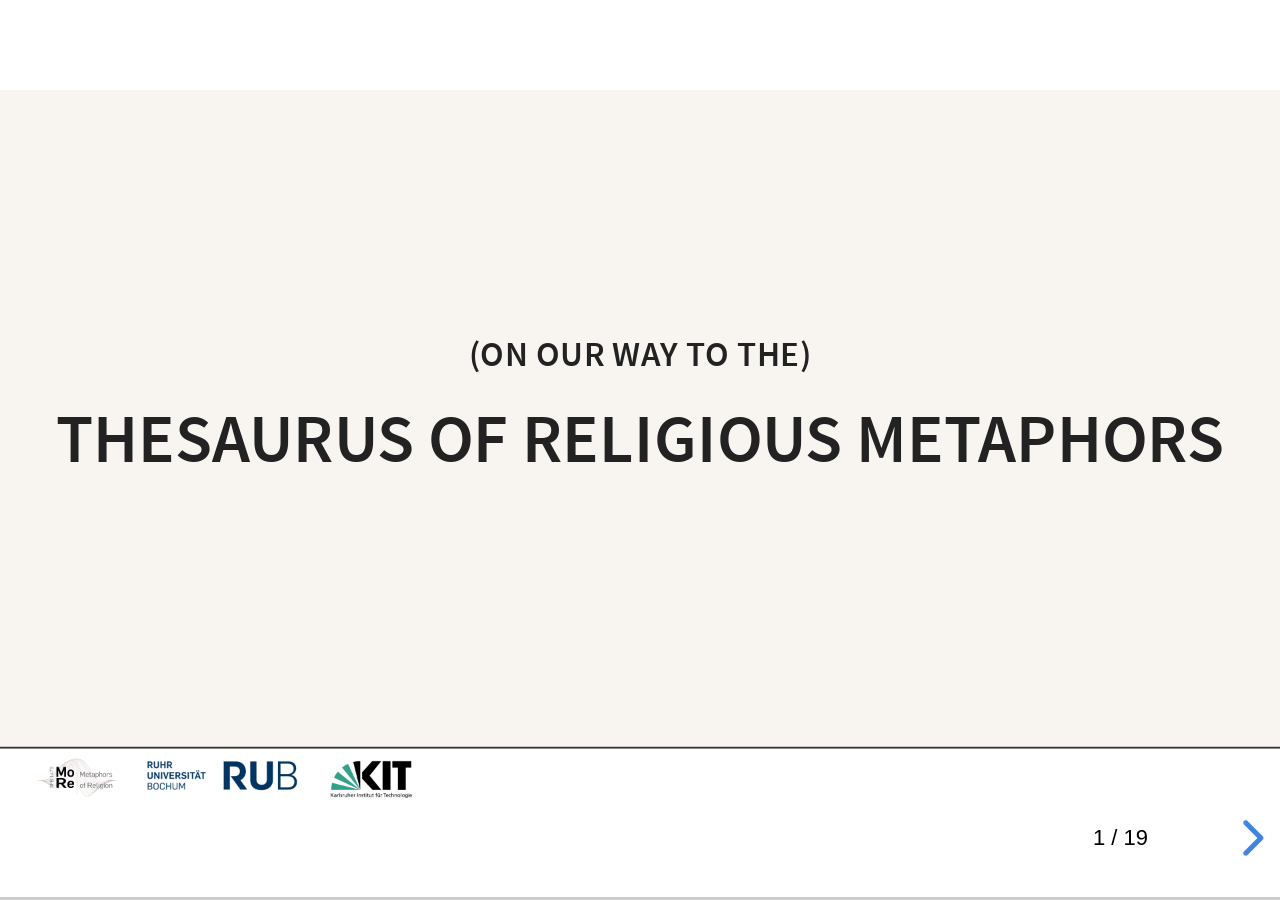
<file: docs/index.html>
<!doctype html>
<html>
	<head>
		<meta charset="utf-8">
		<meta name="viewport" content="width=device-width, initial-scale=1.0, maximum-scale=1.0, user-scalable=no">

		<title>TRM – Introduction</title>

		<link rel="stylesheet" href="dist/reset.css">
		<link rel="stylesheet" href="dist/reveal.css">
		<link rel="stylesheet" href="dist/theme/white.css">

		<!-- Theme used for syntax highlighted code -->
		<link rel="stylesheet" href="plugin/highlight/monokai.css">

		<!-- custom css -->
		<link rel="stylesheet" href="custom.css">
	</head>
	<body>
		<div class="reveal">
			<div class="slides">
				<section class="title" data-background-image="img/pres-regular-bg.png" data-background-size="contain">
					<h3>(on our way to the)</h3>
					<h1>Thesaurus of Religious Metaphors</h1>
				</section>
				<section data-markdown="slides.md"
						data-separator="^\n\n\n"
						data-separator-vertical="^\n\n"
						data-separator-notes="^Notes?:"
						data-charset="utf-8"
						data-background-image="img/pres-regular-bg.png"
						data-background-size="contain">
				</section>
			</div>
		</div>

		<script src="dist/reveal.js"></script>
		<script src="plugin/notes/notes.js"></script>
		<script src="plugin/markdown/markdown.js"></script>
		<script src="plugin/highlight/highlight.js"></script>
		<script>
			// More info about initialization & config:
			// - https://revealjs.com/initialization/
			// - https://revealjs.com/config/
			Reveal.initialize({
				hash: true,
				slideNumber: "c/t",
				// Learn about plugins: https://revealjs.com/plugins/
				plugins: [ RevealMarkdown, RevealHighlight, RevealNotes ]
			});
		</script>
	</body>
</html>
</file>
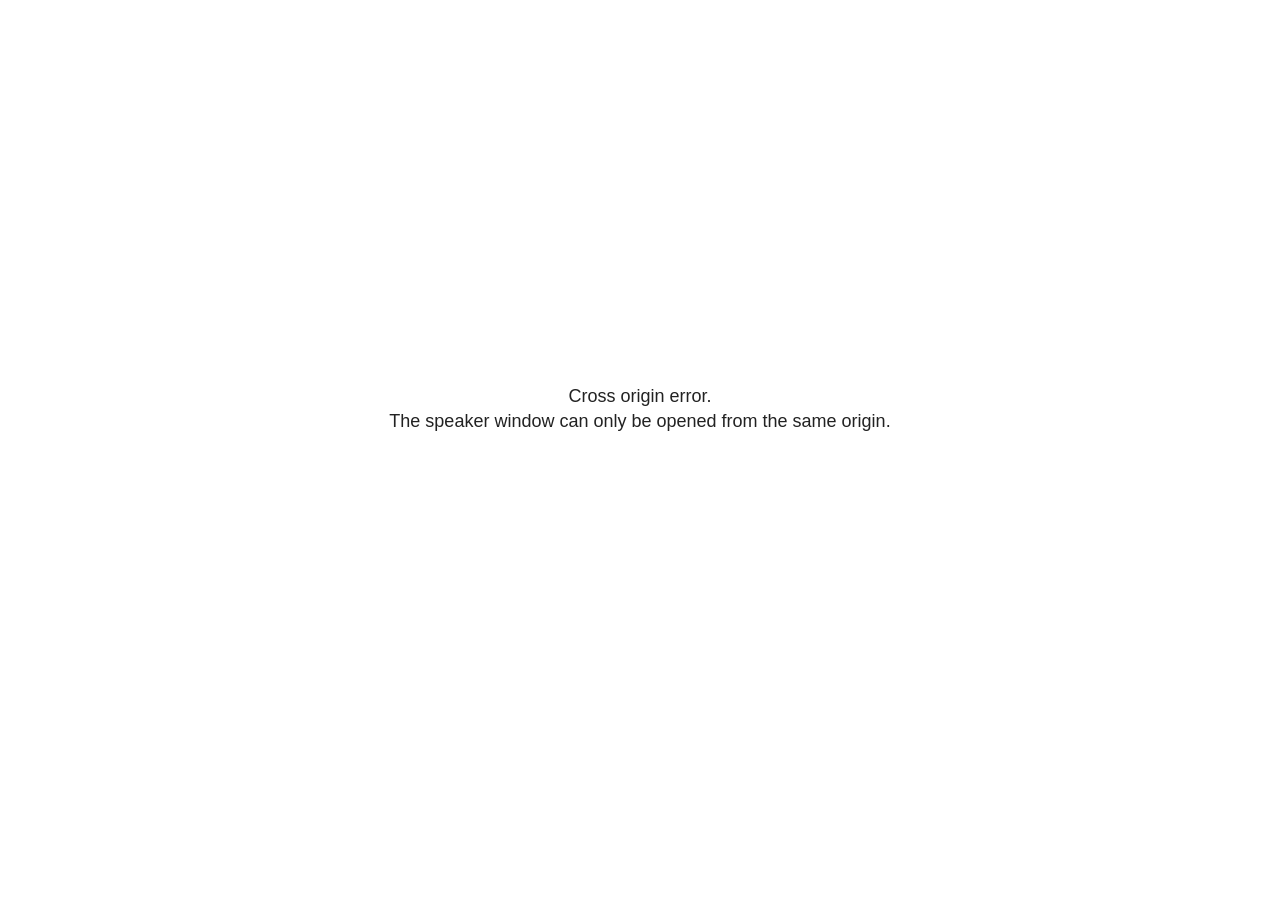
<file: docs/plugin/notes/speaker-view.html>
<!--
	NOTE: You need to build the notes plugin after making changes to this file.
-->
<html lang="en">
	<head>
		<meta charset="utf-8">

		<title>reveal.js - Speaker View</title>

		<style>
			body {
				font-family: Helvetica;
				font-size: 18px;
			}

			#current-slide,
			#upcoming-slide,
			#speaker-controls {
				padding: 6px;
				box-sizing: border-box;
				-moz-box-sizing: border-box;
			}

			#current-slide iframe,
			#upcoming-slide iframe {
				width: 100%;
				height: 100%;
				border: 1px solid #ddd;
			}

			#current-slide .label,
			#upcoming-slide .label {
				position: absolute;
				top: 10px;
				left: 10px;
				z-index: 2;
			}

			#connection-status {
				position: absolute;
				top: 0;
				left: 0;
				width: 100%;
				height: 100%;
				z-index: 20;
				padding: 30% 20% 20% 20%;
				font-size: 18px;
				color: #222;
				background: #fff;
				text-align: center;
				box-sizing: border-box;
				line-height: 1.4;
			}

			.overlay-element {
				height: 34px;
				line-height: 34px;
				padding: 0 10px;
				text-shadow: none;
				background: rgba( 220, 220, 220, 0.8 );
				color: #222;
				font-size: 14px;
			}

			.overlay-element.interactive:hover {
				background: rgba( 220, 220, 220, 1 );
			}

			#current-slide {
				position: absolute;
				width: 60%;
				height: 100%;
				top: 0;
				left: 0;
				padding-right: 0;
			}

			#upcoming-slide {
				position: absolute;
				width: 40%;
				height: 40%;
				right: 0;
				top: 0;
			}

			/* Speaker controls */
			#speaker-controls {
				position: absolute;
				top: 40%;
				right: 0;
				width: 40%;
				height: 60%;
				overflow: auto;
				font-size: 18px;
			}

				.speaker-controls-time.hidden,
				.speaker-controls-notes.hidden {
					display: none;
				}

				.speaker-controls-time .label,
				.speaker-controls-pace .label,
				.speaker-controls-notes .label {
					text-transform: uppercase;
					font-weight: normal;
					font-size: 0.66em;
					color: #666;
					margin: 0;
				}

				.speaker-controls-time, .speaker-controls-pace {
					border-bottom: 1px solid rgba( 200, 200, 200, 0.5 );
					margin-bottom: 10px;
					padding: 10px 16px;
					padding-bottom: 20px;
					cursor: pointer;
				}

				.speaker-controls-time .reset-button {
					opacity: 0;
					float: right;
					color: #666;
					text-decoration: none;
				}
				.speaker-controls-time:hover .reset-button {
					opacity: 1;
				}

				.speaker-controls-time .timer,
				.speaker-controls-time .clock {
					width: 50%;
				}

				.speaker-controls-time .timer,
				.speaker-controls-time .clock,
				.speaker-controls-time .pacing .hours-value,
				.speaker-controls-time .pacing .minutes-value,
				.speaker-controls-time .pacing .seconds-value {
					font-size: 1.9em;
				}

				.speaker-controls-time .timer {
					float: left;
				}

				.speaker-controls-time .clock {
					float: right;
					text-align: right;
				}

				.speaker-controls-time span.mute {
					opacity: 0.3;
				}

				.speaker-controls-time .pacing-title {
					margin-top: 5px;
				}

				.speaker-controls-time .pacing.ahead {
					color: blue;
				}

				.speaker-controls-time .pacing.on-track {
					color: green;
				}

				.speaker-controls-time .pacing.behind {
					color: red;
				}

				.speaker-controls-notes {
					padding: 10px 16px;
				}

				.speaker-controls-notes .value {
					margin-top: 5px;
					line-height: 1.4;
					font-size: 1.2em;
				}

			/* Layout selector */
			#speaker-layout {
				position: absolute;
				top: 10px;
				right: 10px;
				color: #222;
				z-index: 10;
			}
				#speaker-layout select {
					position: absolute;
					width: 100%;
					height: 100%;
					top: 0;
					left: 0;
					border: 0;
					box-shadow: 0;
					cursor: pointer;
					opacity: 0;

					font-size: 1em;
					background-color: transparent;

					-moz-appearance: none;
					-webkit-appearance: none;
					-webkit-tap-highlight-color: rgba(0, 0, 0, 0);
				}

				#speaker-layout select:focus {
					outline: none;
					box-shadow: none;
				}

			.clear {
				clear: both;
			}

			/* Speaker layout: Wide */
			body[data-speaker-layout="wide"] #current-slide,
			body[data-speaker-layout="wide"] #upcoming-slide {
				width: 50%;
				height: 45%;
				padding: 6px;
			}

			body[data-speaker-layout="wide"] #current-slide {
				top: 0;
				left: 0;
			}

			body[data-speaker-layout="wide"] #upcoming-slide {
				top: 0;
				left: 50%;
			}

			body[data-speaker-layout="wide"] #speaker-controls {
				top: 45%;
				left: 0;
				width: 100%;
				height: 50%;
				font-size: 1.25em;
			}

			/* Speaker layout: Tall */
			body[data-speaker-layout="tall"] #current-slide,
			body[data-speaker-layout="tall"] #upcoming-slide {
				width: 45%;
				height: 50%;
				padding: 6px;
			}

			body[data-speaker-layout="tall"] #current-slide {
				top: 0;
				left: 0;
			}

			body[data-speaker-layout="tall"] #upcoming-slide {
				top: 50%;
				left: 0;
			}

			body[data-speaker-layout="tall"] #speaker-controls {
				padding-top: 40px;
				top: 0;
				left: 45%;
				width: 55%;
				height: 100%;
				font-size: 1.25em;
			}

			/* Speaker layout: Notes only */
			body[data-speaker-layout="notes-only"] #current-slide,
			body[data-speaker-layout="notes-only"] #upcoming-slide {
				display: none;
			}

			body[data-speaker-layout="notes-only"] #speaker-controls {
				padding-top: 40px;
				top: 0;
				left: 0;
				width: 100%;
				height: 100%;
				font-size: 1.25em;
			}

			@media screen and (max-width: 1080px) {
				body[data-speaker-layout="default"] #speaker-controls {
					font-size: 16px;
				}
			}

			@media screen and (max-width: 900px) {
				body[data-speaker-layout="default"] #speaker-controls {
					font-size: 14px;
				}
			}

			@media screen and (max-width: 800px) {
				body[data-speaker-layout="default"] #speaker-controls {
					font-size: 12px;
				}
			}

		</style>
	</head>

	<body>

		<div id="connection-status">Loading speaker view...</div>

		<div id="current-slide"></div>
		<div id="upcoming-slide"><span class="overlay-element label">Upcoming</span></div>
		<div id="speaker-controls">
			<div class="speaker-controls-time">
				<h4 class="label">Time <span class="reset-button">Click to Reset</span></h4>
				<div class="clock">
					<span class="clock-value">0:00 AM</span>
				</div>
				<div class="timer">
					<span class="hours-value">00</span><span class="minutes-value">:00</span><span class="seconds-value">:00</span>
				</div>
				<div class="clear"></div>

				<h4 class="label pacing-title" style="display: none">Pacing – Time to finish current slide</h4>
				<div class="pacing" style="display: none">
					<span class="hours-value">00</span><span class="minutes-value">:00</span><span class="seconds-value">:00</span>
				</div>
			</div>

			<div class="speaker-controls-notes hidden">
				<h4 class="label">Notes</h4>
				<div class="value"></div>
			</div>
		</div>
		<div id="speaker-layout" class="overlay-element interactive">
			<span class="speaker-layout-label"></span>
			<select class="speaker-layout-dropdown"></select>
		</div>

		<script>

			(function() {

				var notes,
					notesValue,
					currentState,
					currentSlide,
					upcomingSlide,
					layoutLabel,
					layoutDropdown,
					pendingCalls = {},
					lastRevealApiCallId = 0,
					connected = false

				var connectionStatus = document.querySelector( '#connection-status' );

				var SPEAKER_LAYOUTS = {
					'default': 'Default',
					'wide': 'Wide',
					'tall': 'Tall',
					'notes-only': 'Notes only'
				};

				setupLayout();

				let openerOrigin;

				try {
					openerOrigin = window.opener.location.origin;
				}
				catch ( error ) { console.warn( error ) }

				// In order to prevent XSS, the speaker view will only run if its
				// opener has the same origin as itself
				if( window.location.origin !== openerOrigin ) {
					connectionStatus.innerHTML = 'Cross origin error.<br>The speaker window can only be opened from the same origin.';
					return;
				}

				var connectionTimeout = setTimeout( function() {
					connectionStatus.innerHTML = 'Error connecting to main window.<br>Please try closing and reopening the speaker view.';
				}, 5000 );

				window.addEventListener( 'message', function( event ) {

					clearTimeout( connectionTimeout );
					connectionStatus.style.display = 'none';

					var data = JSON.parse( event.data );

					// The overview mode is only useful to the reveal.js instance
					// where navigation occurs so we don't sync it
					if( data.state ) delete data.state.overview;

					// Messages sent by the notes plugin inside of the main window
					if( data && data.namespace === 'reveal-notes' ) {
						if( data.type === 'connect' ) {
							handleConnectMessage( data );
						}
						else if( data.type === 'state' ) {
							handleStateMessage( data );
						}
						else if( data.type === 'return' ) {
							pendingCalls[data.callId](data.result);
							delete pendingCalls[data.callId];
						}
					}
					// Messages sent by the reveal.js inside of the current slide preview
					else if( data && data.namespace === 'reveal' ) {
						if( /ready/.test( data.eventName ) ) {
							// Send a message back to notify that the handshake is complete
							window.opener.postMessage( JSON.stringify({ namespace: 'reveal-notes', type: 'connected'} ), '*' );
						}
						else if( /slidechanged|fragmentshown|fragmenthidden|paused|resumed/.test( data.eventName ) && currentState !== JSON.stringify( data.state ) ) {

							dispatchStateToMainWindow( data.state );

						}
					}

				} );

				/**
				 * Updates the presentation in the main window to match the state
				 * of the presentation in the notes window.
				 */
				const dispatchStateToMainWindow = debounce(( state ) => {
					window.opener.postMessage( JSON.stringify({ method: 'setState', args: [ state ]} ), '*' );
				}, 500);

				/**
				 * Asynchronously calls the Reveal.js API of the main frame.
				 */
				function callRevealApi( methodName, methodArguments, callback ) {

					var callId = ++lastRevealApiCallId;
					pendingCalls[callId] = callback;
					window.opener.postMessage( JSON.stringify( {
						namespace: 'reveal-notes',
						type: 'call',
						callId: callId,
						methodName: methodName,
						arguments: methodArguments
					} ), '*' );

				}

				/**
				 * Called when the main window is trying to establish a
				 * connection.
				 */
				function handleConnectMessage( data ) {

					if( connected === false ) {
						connected = true;

						setupIframes( data );
						setupKeyboard();
						setupNotes();
						setupTimer();
						setupHeartbeat();
					}

				}

				/**
				 * Called when the main window sends an updated state.
				 */
				function handleStateMessage( data ) {

					// Store the most recently set state to avoid circular loops
					// applying the same state
					currentState = JSON.stringify( data.state );

					// No need for updating the notes in case of fragment changes
					if ( data.notes ) {
						notes.classList.remove( 'hidden' );
						notesValue.style.whiteSpace = data.whitespace;
						if( data.markdown ) {
							notesValue.innerHTML = marked( data.notes );
						}
						else {
							notesValue.innerHTML = data.notes;
						}
					}
					else {
						notes.classList.add( 'hidden' );
					}

					// Update the note slides
					currentSlide.contentWindow.postMessage( JSON.stringify({ method: 'setState', args: [ data.state ] }), '*' );
					upcomingSlide.contentWindow.postMessage( JSON.stringify({ method: 'setState', args: [ data.state ] }), '*' );
					upcomingSlide.contentWindow.postMessage( JSON.stringify({ method: 'next' }), '*' );

				}

				// Limit to max one state update per X ms
				handleStateMessage = debounce( handleStateMessage, 200 );

				/**
				 * Forward keyboard events to the current slide window.
				 * This enables keyboard events to work even if focus
				 * isn't set on the current slide iframe.
				 *
				 * Block F5 default handling, it reloads and disconnects
				 * the speaker notes window.
				 */
				function setupKeyboard() {

					document.addEventListener( 'keydown', function( event ) {
						if( event.keyCode === 116 || ( event.metaKey && event.keyCode === 82 ) ) {
							event.preventDefault();
							return false;
						}
						currentSlide.contentWindow.postMessage( JSON.stringify({ method: 'triggerKey', args: [ event.keyCode ] }), '*' );
					} );

				}

				/**
				 * Creates the preview iframes.
				 */
				function setupIframes( data ) {

					var params = [
						'receiver',
						'progress=false',
						'history=false',
						'transition=none',
						'autoSlide=0',
						'backgroundTransition=none'
					].join( '&' );

					var urlSeparator = /\?/.test(data.url) ? '&' : '?';
					var hash = '#/' + data.state.indexh + '/' + data.state.indexv;
					var currentURL = data.url + urlSeparator + params + '&postMessageEvents=true' + hash;
					var upcomingURL = data.url + urlSeparator + params + '&controls=false' + hash;

					currentSlide = document.createElement( 'iframe' );
					currentSlide.setAttribute( 'width', 1280 );
					currentSlide.setAttribute( 'height', 1024 );
					currentSlide.setAttribute( 'src', currentURL );
					document.querySelector( '#current-slide' ).appendChild( currentSlide );

					upcomingSlide = document.createElement( 'iframe' );
					upcomingSlide.setAttribute( 'width', 640 );
					upcomingSlide.setAttribute( 'height', 512 );
					upcomingSlide.setAttribute( 'src', upcomingURL );
					document.querySelector( '#upcoming-slide' ).appendChild( upcomingSlide );

				}

				/**
				 * Setup the notes UI.
				 */
				function setupNotes() {

					notes = document.querySelector( '.speaker-controls-notes' );
					notesValue = document.querySelector( '.speaker-controls-notes .value' );

				}

				/**
				 * We send out a heartbeat at all times to ensure we can
				 * reconnect with the main presentation window after reloads.
				 */
				function setupHeartbeat() {

					setInterval( () => {
						window.opener.postMessage( JSON.stringify({ namespace: 'reveal-notes', type: 'heartbeat'} ), '*' );
					}, 1000 );

				}

				function getTimings( callback ) {

					callRevealApi( 'getSlidesAttributes', [], function ( slideAttributes ) {
						callRevealApi( 'getConfig', [], function ( config ) {
							var totalTime = config.totalTime;
							var minTimePerSlide = config.minimumTimePerSlide || 0;
							var defaultTiming = config.defaultTiming;
							if ((defaultTiming == null) && (totalTime == null)) {
								callback(null);
								return;
							}
							// Setting totalTime overrides defaultTiming
							if (totalTime) {
								defaultTiming = 0;
							}
							var timings = [];
							for ( var i in slideAttributes ) {
								var slide = slideAttributes[ i ];
								var timing = defaultTiming;
								if( slide.hasOwnProperty( 'data-timing' )) {
									var t = slide[ 'data-timing' ];
									timing = parseInt(t);
									if( isNaN(timing) ) {
										console.warn("Could not parse timing '" + t + "' of slide " + i + "; using default of " + defaultTiming);
										timing = defaultTiming;
									}
								}
								timings.push(timing);
							}
							if ( totalTime ) {
								// After we've allocated time to individual slides, we summarize it and
								// subtract it from the total time
								var remainingTime = totalTime - timings.reduce( function(a, b) { return a + b; }, 0 );
								// The remaining time is divided by the number of slides that have 0 seconds
								// allocated at the moment, giving the average time-per-slide on the remaining slides
								var remainingSlides = (timings.filter( function(x) { return x == 0 }) ).length
								var timePerSlide = Math.round( remainingTime / remainingSlides, 0 )
								// And now we replace every zero-value timing with that average
								timings = timings.map( function(x) { return (x==0 ? timePerSlide : x) } );
							}
							var slidesUnderMinimum = timings.filter( function(x) { return (x < minTimePerSlide) } ).length
							if ( slidesUnderMinimum ) {
								message = "The pacing time for " + slidesUnderMinimum + " slide(s) is under the configured minimum of " + minTimePerSlide + " seconds. Check the data-timing attribute on individual slides, or consider increasing the totalTime or minimumTimePerSlide configuration options (or removing some slides).";
								alert(message);
							}
							callback( timings );
						} );
					} );

				}

				/**
				 * Return the number of seconds allocated for presenting
				 * all slides up to and including this one.
				 */
				function getTimeAllocated( timings, callback ) {

					callRevealApi( 'getSlidePastCount', [], function ( currentSlide ) {
						var allocated = 0;
						for (var i in timings.slice(0, currentSlide + 1)) {
							allocated += timings[i];
						}
						callback( allocated );
					} );

				}

				/**
				 * Create the timer and clock and start updating them
				 * at an interval.
				 */
				function setupTimer() {

					var start = new Date(),
					timeEl = document.querySelector( '.speaker-controls-time' ),
					clockEl = timeEl.querySelector( '.clock-value' ),
					hoursEl = timeEl.querySelector( '.hours-value' ),
					minutesEl = timeEl.querySelector( '.minutes-value' ),
					secondsEl = timeEl.querySelector( '.seconds-value' ),
					pacingTitleEl = timeEl.querySelector( '.pacing-title' ),
					pacingEl = timeEl.querySelector( '.pacing' ),
					pacingHoursEl = pacingEl.querySelector( '.hours-value' ),
					pacingMinutesEl = pacingEl.querySelector( '.minutes-value' ),
					pacingSecondsEl = pacingEl.querySelector( '.seconds-value' );

					var timings = null;
					getTimings( function ( _timings ) {

						timings = _timings;
						if (_timings !== null) {
							pacingTitleEl.style.removeProperty('display');
							pacingEl.style.removeProperty('display');
						}

						// Update once directly
						_updateTimer();

						// Then update every second
						setInterval( _updateTimer, 1000 );

					} );


					function _resetTimer() {

						if (timings == null) {
							start = new Date();
							_updateTimer();
						}
						else {
							// Reset timer to beginning of current slide
							getTimeAllocated( timings, function ( slideEndTimingSeconds ) {
								var slideEndTiming = slideEndTimingSeconds * 1000;
								callRevealApi( 'getSlidePastCount', [], function ( currentSlide ) {
									var currentSlideTiming = timings[currentSlide] * 1000;
									var previousSlidesTiming = slideEndTiming - currentSlideTiming;
									var now = new Date();
									start = new Date(now.getTime() - previousSlidesTiming);
									_updateTimer();
								} );
							} );
						}

					}

					timeEl.addEventListener( 'click', function() {
						_resetTimer();
						return false;
					} );

					function _displayTime( hrEl, minEl, secEl, time) {

						var sign = Math.sign(time) == -1 ? "-" : "";
						time = Math.abs(Math.round(time / 1000));
						var seconds = time % 60;
						var minutes = Math.floor( time / 60 ) % 60 ;
						var hours = Math.floor( time / ( 60 * 60 )) ;
						hrEl.innerHTML = sign + zeroPadInteger( hours );
						if (hours == 0) {
							hrEl.classList.add( 'mute' );
						}
						else {
							hrEl.classList.remove( 'mute' );
						}
						minEl.innerHTML = ':' + zeroPadInteger( minutes );
						if (hours == 0 && minutes == 0) {
							minEl.classList.add( 'mute' );
						}
						else {
							minEl.classList.remove( 'mute' );
						}
						secEl.innerHTML = ':' + zeroPadInteger( seconds );
					}

					function _updateTimer() {

						var diff, hours, minutes, seconds,
						now = new Date();

						diff = now.getTime() - start.getTime();

						clockEl.innerHTML = now.toLocaleTimeString( 'en-US', { hour12: true, hour: '2-digit', minute:'2-digit' } );
						_displayTime( hoursEl, minutesEl, secondsEl, diff );
						if (timings !== null) {
							_updatePacing(diff);
						}

					}

					function _updatePacing(diff) {

						getTimeAllocated( timings, function ( slideEndTimingSeconds ) {
							var slideEndTiming = slideEndTimingSeconds * 1000;

							callRevealApi( 'getSlidePastCount', [], function ( currentSlide ) {
								var currentSlideTiming = timings[currentSlide] * 1000;
								var timeLeftCurrentSlide = slideEndTiming - diff;
								if (timeLeftCurrentSlide < 0) {
									pacingEl.className = 'pacing behind';
								}
								else if (timeLeftCurrentSlide < currentSlideTiming) {
									pacingEl.className = 'pacing on-track';
								}
								else {
									pacingEl.className = 'pacing ahead';
								}
								_displayTime( pacingHoursEl, pacingMinutesEl, pacingSecondsEl, timeLeftCurrentSlide );
							} );
						} );
					}

				}

				/**
				 * Sets up the speaker view layout and layout selector.
				 */
				function setupLayout() {

					layoutDropdown = document.querySelector( '.speaker-layout-dropdown' );
					layoutLabel = document.querySelector( '.speaker-layout-label' );

					// Render the list of available layouts
					for( var id in SPEAKER_LAYOUTS ) {
						var option = document.createElement( 'option' );
						option.setAttribute( 'value', id );
						option.textContent = SPEAKER_LAYOUTS[ id ];
						layoutDropdown.appendChild( option );
					}

					// Monitor the dropdown for changes
					layoutDropdown.addEventListener( 'change', function( event ) {

						setLayout( layoutDropdown.value );

					}, false );

					// Restore any currently persisted layout
					setLayout( getLayout() );

				}

				/**
				 * Sets a new speaker view layout. The layout is persisted
				 * in local storage.
				 */
				function setLayout( value ) {

					var title = SPEAKER_LAYOUTS[ value ];

					layoutLabel.innerHTML = 'Layout' + ( title ? ( ': ' + title ) : '' );
					layoutDropdown.value = value;

					document.body.setAttribute( 'data-speaker-layout', value );

					// Persist locally
					if( supportsLocalStorage() ) {
						window.localStorage.setItem( 'reveal-speaker-layout', value );
					}

				}

				/**
				 * Returns the ID of the most recently set speaker layout
				 * or our default layout if none has been set.
				 */
				function getLayout() {

					if( supportsLocalStorage() ) {
						var layout = window.localStorage.getItem( 'reveal-speaker-layout' );
						if( layout ) {
							return layout;
						}
					}

					// Default to the first record in the layouts hash
					for( var id in SPEAKER_LAYOUTS ) {
						return id;
					}

				}

				function supportsLocalStorage() {

					try {
						localStorage.setItem('test', 'test');
						localStorage.removeItem('test');
						return true;
					}
					catch( e ) {
						return false;
					}

				}

				function zeroPadInteger( num ) {

					var str = '00' + parseInt( num );
					return str.substring( str.length - 2 );

				}

				/**
				 * Limits the frequency at which a function can be called.
				 */
				function debounce( fn, ms ) {

					var lastTime = 0,
						timeout;

					return function() {

						var args = arguments;
						var context = this;

						clearTimeout( timeout );

						var timeSinceLastCall = Date.now() - lastTime;
						if( timeSinceLastCall > ms ) {
							fn.apply( context, args );
							lastTime = Date.now();
						}
						else {
							timeout = setTimeout( function() {
								fn.apply( context, args );
								lastTime = Date.now();
							}, ms - timeSinceLastCall );
						}

					}

				}

			})();

		</script>
	</body>
</html>
</file>
<file: docs/dist/reveal.css>
/*!
* reveal.js 4.3.1
* https://revealjs.com
* MIT licensed
*
* Copyright (C) 2011-2022 Hakim El Hattab, https://hakim.se
*/
.reveal .r-stretch,.reveal .stretch{max-width:none;max-height:none}.reveal pre.r-stretch code,.reveal pre.stretch code{height:100%;max-height:100%;box-sizing:border-box}.reveal .r-fit-text{display:inline-block;white-space:nowrap}.reveal .r-stack{display:grid}.reveal .r-stack>*{grid-area:1/1;margin:auto}.reveal .r-hstack,.reveal .r-vstack{display:flex}.reveal .r-hstack img,.reveal .r-hstack video,.reveal .r-vstack img,.reveal .r-vstack video{min-width:0;min-height:0;-o-object-fit:contain;object-fit:contain}.reveal .r-vstack{flex-direction:column;align-items:center;justify-content:center}.reveal .r-hstack{flex-direction:row;align-items:center;justify-content:center}.reveal .items-stretch{align-items:stretch}.reveal .items-start{align-items:flex-start}.reveal .items-center{align-items:center}.reveal .items-end{align-items:flex-end}.reveal .justify-between{justify-content:space-between}.reveal .justify-around{justify-content:space-around}.reveal .justify-start{justify-content:flex-start}.reveal .justify-center{justify-content:center}.reveal .justify-end{justify-content:flex-end}html.reveal-full-page{width:100%;height:100%;height:100vh;height:calc(var(--vh,1vh) * 100);overflow:hidden}.reveal-viewport{height:100%;overflow:hidden;position:relative;line-height:1;margin:0;background-color:#fff;color:#000}.reveal-viewport:-webkit-full-screen{top:0!important;left:0!important;width:100%!important;height:100%!important;transform:none!important}.reveal-viewport:-ms-fullscreen{top:0!important;left:0!important;width:100%!important;height:100%!important;transform:none!important}.reveal-viewport:fullscreen{top:0!important;left:0!important;width:100%!important;height:100%!important;transform:none!important}.reveal .slides section .fragment{opacity:0;visibility:hidden;transition:all .2s ease;will-change:opacity}.reveal .slides section .fragment.visible{opacity:1;visibility:inherit}.reveal .slides section .fragment.disabled{transition:none}.reveal .slides section .fragment.grow{opacity:1;visibility:inherit}.reveal .slides section .fragment.grow.visible{transform:scale(1.3)}.reveal .slides section .fragment.shrink{opacity:1;visibility:inherit}.reveal .slides section .fragment.shrink.visible{transform:scale(.7)}.reveal .slides section .fragment.zoom-in{transform:scale(.1)}.reveal .slides section .fragment.zoom-in.visible{transform:none}.reveal .slides section .fragment.fade-out{opacity:1;visibility:inherit}.reveal .slides section .fragment.fade-out.visible{opacity:0;visibility:hidden}.reveal .slides section .fragment.semi-fade-out{opacity:1;visibility:inherit}.reveal .slides section .fragment.semi-fade-out.visible{opacity:.5;visibility:inherit}.reveal .slides section .fragment.strike{opacity:1;visibility:inherit}.reveal .slides section .fragment.strike.visible{text-decoration:line-through}.reveal .slides section .fragment.fade-up{transform:translate(0,40px)}.reveal .slides section .fragment.fade-up.visible{transform:translate(0,0)}.reveal .slides section .fragment.fade-down{transform:translate(0,-40px)}.reveal .slides section .fragment.fade-down.visible{transform:translate(0,0)}.reveal .slides section .fragment.fade-right{transform:translate(-40px,0)}.reveal .slides section .fragment.fade-right.visible{transform:translate(0,0)}.reveal .slides section .fragment.fade-left{transform:translate(40px,0)}.reveal .slides section .fragment.fade-left.visible{transform:translate(0,0)}.reveal .slides section .fragment.current-visible,.reveal .slides section .fragment.fade-in-then-out{opacity:0;visibility:hidden}.reveal .slides section .fragment.current-visible.current-fragment,.reveal .slides section .fragment.fade-in-then-out.current-fragment{opacity:1;visibility:inherit}.reveal .slides section .fragment.fade-in-then-semi-out{opacity:0;visibility:hidden}.reveal .slides section .fragment.fade-in-then-semi-out.visible{opacity:.5;visibility:inherit}.reveal .slides section .fragment.fade-in-then-semi-out.current-fragment{opacity:1;visibility:inherit}.reveal .slides section .fragment.highlight-blue,.reveal .slides section .fragment.highlight-current-blue,.reveal .slides section .fragment.highlight-current-green,.reveal .slides section .fragment.highlight-current-red,.reveal .slides section .fragment.highlight-green,.reveal .slides section .fragment.highlight-red{opacity:1;visibility:inherit}.reveal .slides section .fragment.highlight-red.visible{color:#ff2c2d}.reveal .slides section .fragment.highlight-green.visible{color:#17ff2e}.reveal .slides section .fragment.highlight-blue.visible{color:#1b91ff}.reveal .slides section .fragment.highlight-current-red.current-fragment{color:#ff2c2d}.reveal .slides section .fragment.highlight-current-green.current-fragment{color:#17ff2e}.reveal .slides section .fragment.highlight-current-blue.current-fragment{color:#1b91ff}.reveal:after{content:"";font-style:italic}.reveal iframe{z-index:1}.reveal a{position:relative}@keyframes bounce-right{0%,10%,25%,40%,50%{transform:translateX(0)}20%{transform:translateX(10px)}30%{transform:translateX(-5px)}}@keyframes bounce-left{0%,10%,25%,40%,50%{transform:translateX(0)}20%{transform:translateX(-10px)}30%{transform:translateX(5px)}}@keyframes bounce-down{0%,10%,25%,40%,50%{transform:translateY(0)}20%{transform:translateY(10px)}30%{transform:translateY(-5px)}}.reveal .controls{display:none;position:absolute;top:auto;bottom:12px;right:12px;left:auto;z-index:11;color:#000;pointer-events:none;font-size:10px}.reveal .controls button{position:absolute;padding:0;background-color:transparent;border:0;outline:0;cursor:pointer;color:currentColor;transform:scale(.9999);transition:color .2s ease,opacity .2s ease,transform .2s ease;z-index:2;pointer-events:auto;font-size:inherit;visibility:hidden;opacity:0;-webkit-appearance:none;-webkit-tap-highlight-color:transparent}.reveal .controls .controls-arrow:after,.reveal .controls .controls-arrow:before{content:"";position:absolute;top:0;left:0;width:2.6em;height:.5em;border-radius:.25em;background-color:currentColor;transition:all .15s ease,background-color .8s ease;transform-origin:.2em 50%;will-change:transform}.reveal .controls .controls-arrow{position:relative;width:3.6em;height:3.6em}.reveal .controls .controls-arrow:before{transform:translateX(.5em) translateY(1.55em) rotate(45deg)}.reveal .controls .controls-arrow:after{transform:translateX(.5em) translateY(1.55em) rotate(-45deg)}.reveal .controls .controls-arrow:hover:before{transform:translateX(.5em) translateY(1.55em) rotate(40deg)}.reveal .controls .controls-arrow:hover:after{transform:translateX(.5em) translateY(1.55em) rotate(-40deg)}.reveal .controls .controls-arrow:active:before{transform:translateX(.5em) translateY(1.55em) rotate(36deg)}.reveal .controls .controls-arrow:active:after{transform:translateX(.5em) translateY(1.55em) rotate(-36deg)}.reveal .controls .navigate-left{right:6.4em;bottom:3.2em;transform:translateX(-10px)}.reveal .controls .navigate-left.highlight{animation:bounce-left 2s 50 both ease-out}.reveal .controls .navigate-right{right:0;bottom:3.2em;transform:translateX(10px)}.reveal .controls .navigate-right .controls-arrow{transform:rotate(180deg)}.reveal .controls .navigate-right.highlight{animation:bounce-right 2s 50 both ease-out}.reveal .controls .navigate-up{right:3.2em;bottom:6.4em;transform:translateY(-10px)}.reveal .controls .navigate-up .controls-arrow{transform:rotate(90deg)}.reveal .controls .navigate-down{right:3.2em;bottom:-1.4em;padding-bottom:1.4em;transform:translateY(10px)}.reveal .controls .navigate-down .controls-arrow{transform:rotate(-90deg)}.reveal .controls .navigate-down.highlight{animation:bounce-down 2s 50 both ease-out}.reveal .controls[data-controls-back-arrows=faded] .navigate-up.enabled{opacity:.3}.reveal .controls[data-controls-back-arrows=faded] .navigate-up.enabled:hover{opacity:1}.reveal .controls[data-controls-back-arrows=hidden] .navigate-up.enabled{opacity:0;visibility:hidden}.reveal .controls .enabled{visibility:visible;opacity:.9;cursor:pointer;transform:none}.reveal .controls .enabled.fragmented{opacity:.5}.reveal .controls .enabled.fragmented:hover,.reveal .controls .enabled:hover{opacity:1}.reveal:not(.rtl) .controls[data-controls-back-arrows=faded] .navigate-left.enabled{opacity:.3}.reveal:not(.rtl) .controls[data-controls-back-arrows=faded] .navigate-left.enabled:hover{opacity:1}.reveal:not(.rtl) .controls[data-controls-back-arrows=hidden] .navigate-left.enabled{opacity:0;visibility:hidden}.reveal.rtl .controls[data-controls-back-arrows=faded] .navigate-right.enabled{opacity:.3}.reveal.rtl .controls[data-controls-back-arrows=faded] .navigate-right.enabled:hover{opacity:1}.reveal.rtl .controls[data-controls-back-arrows=hidden] .navigate-right.enabled{opacity:0;visibility:hidden}.reveal[data-navigation-mode=linear].has-horizontal-slides .navigate-down,.reveal[data-navigation-mode=linear].has-horizontal-slides .navigate-up{display:none}.reveal:not(.has-vertical-slides) .controls .navigate-left,.reveal[data-navigation-mode=linear].has-horizontal-slides .navigate-left{bottom:1.4em;right:5.5em}.reveal:not(.has-vertical-slides) .controls .navigate-right,.reveal[data-navigation-mode=linear].has-horizontal-slides .navigate-right{bottom:1.4em;right:.5em}.reveal:not(.has-horizontal-slides) .controls .navigate-up{right:1.4em;bottom:5em}.reveal:not(.has-horizontal-slides) .controls .navigate-down{right:1.4em;bottom:.5em}.reveal.has-dark-background .controls{color:#fff}.reveal.has-light-background .controls{color:#000}.reveal.no-hover .controls .controls-arrow:active:before,.reveal.no-hover .controls .controls-arrow:hover:before{transform:translateX(.5em) translateY(1.55em) rotate(45deg)}.reveal.no-hover .controls .controls-arrow:active:after,.reveal.no-hover .controls .controls-arrow:hover:after{transform:translateX(.5em) translateY(1.55em) rotate(-45deg)}@media screen and (min-width:500px){.reveal .controls[data-controls-layout=edges]{top:0;right:0;bottom:0;left:0}.reveal .controls[data-controls-layout=edges] .navigate-down,.reveal .controls[data-controls-layout=edges] .navigate-left,.reveal .controls[data-controls-layout=edges] .navigate-right,.reveal .controls[data-controls-layout=edges] .navigate-up{bottom:auto;right:auto}.reveal .controls[data-controls-layout=edges] .navigate-left{top:50%;left:.8em;margin-top:-1.8em}.reveal .controls[data-controls-layout=edges] .navigate-right{top:50%;right:.8em;margin-top:-1.8em}.reveal .controls[data-controls-layout=edges] .navigate-up{top:.8em;left:50%;margin-left:-1.8em}.reveal .controls[data-controls-layout=edges] .navigate-down{bottom:-.3em;left:50%;margin-left:-1.8em}}.reveal .progress{position:absolute;display:none;height:3px;width:100%;bottom:0;left:0;z-index:10;background-color:rgba(0,0,0,.2);color:#fff}.reveal .progress:after{content:"";display:block;position:absolute;height:10px;width:100%;top:-10px}.reveal .progress span{display:block;height:100%;width:100%;background-color:currentColor;transition:transform .8s cubic-bezier(.26,.86,.44,.985);transform-origin:0 0;transform:scaleX(0)}.reveal .slide-number{position:absolute;display:block;right:8px;bottom:8px;z-index:31;font-family:Helvetica,sans-serif;font-size:12px;line-height:1;color:#fff;background-color:rgba(0,0,0,.4);padding:5px}.reveal .slide-number a{color:currentColor}.reveal .slide-number-delimiter{margin:0 3px}.reveal{position:relative;width:100%;height:100%;overflow:hidden;touch-action:pinch-zoom}.reveal.embedded{touch-action:pan-y}.reveal .slides{position:absolute;width:100%;height:100%;top:0;right:0;bottom:0;left:0;margin:auto;pointer-events:none;overflow:visible;z-index:1;text-align:center;perspective:600px;perspective-origin:50% 40%}.reveal .slides>section{perspective:600px}.reveal .slides>section,.reveal .slides>section>section{display:none;position:absolute;width:100%;pointer-events:auto;z-index:10;transform-style:flat;transition:transform-origin .8s cubic-bezier(.26,.86,.44,.985),transform .8s cubic-bezier(.26,.86,.44,.985),visibility .8s cubic-bezier(.26,.86,.44,.985),opacity .8s cubic-bezier(.26,.86,.44,.985)}.reveal[data-transition-speed=fast] .slides section{transition-duration:.4s}.reveal[data-transition-speed=slow] .slides section{transition-duration:1.2s}.reveal .slides section[data-transition-speed=fast]{transition-duration:.4s}.reveal .slides section[data-transition-speed=slow]{transition-duration:1.2s}.reveal .slides>section.stack{padding-top:0;padding-bottom:0;pointer-events:none;height:100%}.reveal .slides>section.present,.reveal .slides>section>section.present{display:block;z-index:11;opacity:1}.reveal .slides>section:empty,.reveal .slides>section>section:empty,.reveal .slides>section>section[data-background-interactive],.reveal .slides>section[data-background-interactive]{pointer-events:none}.reveal.center,.reveal.center .slides,.reveal.center .slides section{min-height:0!important}.reveal .slides>section:not(.present),.reveal .slides>section>section:not(.present){pointer-events:none}.reveal.overview .slides>section,.reveal.overview .slides>section>section{pointer-events:auto}.reveal .slides>section.future,.reveal .slides>section.past,.reveal .slides>section>section.future,.reveal .slides>section>section.past{opacity:0}.reveal .slides>section[data-transition=slide].past,.reveal .slides>section[data-transition~=slide-out].past,.reveal.slide .slides>section:not([data-transition]).past{transform:translate(-150%,0)}.reveal .slides>section[data-transition=slide].future,.reveal .slides>section[data-transition~=slide-in].future,.reveal.slide .slides>section:not([data-transition]).future{transform:translate(150%,0)}.reveal .slides>section>section[data-transition=slide].past,.reveal .slides>section>section[data-transition~=slide-out].past,.reveal.slide .slides>section>section:not([data-transition]).past{transform:translate(0,-150%)}.reveal .slides>section>section[data-transition=slide].future,.reveal .slides>section>section[data-transition~=slide-in].future,.reveal.slide .slides>section>section:not([data-transition]).future{transform:translate(0,150%)}.reveal .slides>section[data-transition=linear].past,.reveal .slides>section[data-transition~=linear-out].past,.reveal.linear .slides>section:not([data-transition]).past{transform:translate(-150%,0)}.reveal .slides>section[data-transition=linear].future,.reveal .slides>section[data-transition~=linear-in].future,.reveal.linear .slides>section:not([data-transition]).future{transform:translate(150%,0)}.reveal .slides>section>section[data-transition=linear].past,.reveal .slides>section>section[data-transition~=linear-out].past,.reveal.linear .slides>section>section:not([data-transition]).past{transform:translate(0,-150%)}.reveal .slides>section>section[data-transition=linear].future,.reveal .slides>section>section[data-transition~=linear-in].future,.reveal.linear .slides>section>section:not([data-transition]).future{transform:translate(0,150%)}.reveal .slides section[data-transition=default].stack,.reveal.default .slides section.stack{transform-style:preserve-3d}.reveal .slides>section[data-transition=default].past,.reveal .slides>section[data-transition~=default-out].past,.reveal.default .slides>section:not([data-transition]).past{transform:translate3d(-100%,0,0) rotateY(-90deg) translate3d(-100%,0,0)}.reveal .slides>section[data-transition=default].future,.reveal .slides>section[data-transition~=default-in].future,.reveal.default .slides>section:not([data-transition]).future{transform:translate3d(100%,0,0) rotateY(90deg) translate3d(100%,0,0)}.reveal .slides>section>section[data-transition=default].past,.reveal .slides>section>section[data-transition~=default-out].past,.reveal.default .slides>section>section:not([data-transition]).past{transform:translate3d(0,-300px,0) rotateX(70deg) translate3d(0,-300px,0)}.reveal .slides>section>section[data-transition=default].future,.reveal .slides>section>section[data-transition~=default-in].future,.reveal.default .slides>section>section:not([data-transition]).future{transform:translate3d(0,300px,0) rotateX(-70deg) translate3d(0,300px,0)}.reveal .slides section[data-transition=convex].stack,.reveal.convex .slides section.stack{transform-style:preserve-3d}.reveal .slides>section[data-transition=convex].past,.reveal .slides>section[data-transition~=convex-out].past,.reveal.convex .slides>section:not([data-transition]).past{transform:translate3d(-100%,0,0) rotateY(-90deg) translate3d(-100%,0,0)}.reveal .slides>section[data-transition=convex].future,.reveal .slides>section[data-transition~=convex-in].future,.reveal.convex .slides>section:not([data-transition]).future{transform:translate3d(100%,0,0) rotateY(90deg) translate3d(100%,0,0)}.reveal .slides>section>section[data-transition=convex].past,.reveal .slides>section>section[data-transition~=convex-out].past,.reveal.convex .slides>section>section:not([data-transition]).past{transform:translate3d(0,-300px,0) rotateX(70deg) translate3d(0,-300px,0)}.reveal .slides>section>section[data-transition=convex].future,.reveal .slides>section>section[data-transition~=convex-in].future,.reveal.convex .slides>section>section:not([data-transition]).future{transform:translate3d(0,300px,0) rotateX(-70deg) translate3d(0,300px,0)}.reveal .slides section[data-transition=concave].stack,.reveal.concave .slides section.stack{transform-style:preserve-3d}.reveal .slides>section[data-transition=concave].past,.reveal .slides>section[data-transition~=concave-out].past,.reveal.concave .slides>section:not([data-transition]).past{transform:translate3d(-100%,0,0) rotateY(90deg) translate3d(-100%,0,0)}.reveal .slides>section[data-transition=concave].future,.reveal .slides>section[data-transition~=concave-in].future,.reveal.concave .slides>section:not([data-transition]).future{transform:translate3d(100%,0,0) rotateY(-90deg) translate3d(100%,0,0)}.reveal .slides>section>section[data-transition=concave].past,.reveal .slides>section>section[data-transition~=concave-out].past,.reveal.concave .slides>section>section:not([data-transition]).past{transform:translate3d(0,-80%,0) rotateX(-70deg) translate3d(0,-80%,0)}.reveal .slides>section>section[data-transition=concave].future,.reveal .slides>section>section[data-transition~=concave-in].future,.reveal.concave .slides>section>section:not([data-transition]).future{transform:translate3d(0,80%,0) rotateX(70deg) translate3d(0,80%,0)}.reveal .slides section[data-transition=zoom],.reveal.zoom .slides section:not([data-transition]){transition-timing-function:ease}.reveal .slides>section[data-transition=zoom].past,.reveal .slides>section[data-transition~=zoom-out].past,.reveal.zoom .slides>section:not([data-transition]).past{visibility:hidden;transform:scale(16)}.reveal .slides>section[data-transition=zoom].future,.reveal .slides>section[data-transition~=zoom-in].future,.reveal.zoom .slides>section:not([data-transition]).future{visibility:hidden;transform:scale(.2)}.reveal .slides>section>section[data-transition=zoom].past,.reveal .slides>section>section[data-transition~=zoom-out].past,.reveal.zoom .slides>section>section:not([data-transition]).past{transform:scale(16)}.reveal .slides>section>section[data-transition=zoom].future,.reveal .slides>section>section[data-transition~=zoom-in].future,.reveal.zoom .slides>section>section:not([data-transition]).future{transform:scale(.2)}.reveal.cube .slides{perspective:1300px}.reveal.cube .slides section{padding:30px;min-height:700px;-webkit-backface-visibility:hidden;backface-visibility:hidden;box-sizing:border-box;transform-style:preserve-3d}.reveal.center.cube .slides section{min-height:0}.reveal.cube .slides section:not(.stack):before{content:"";position:absolute;display:block;width:100%;height:100%;left:0;top:0;background:rgba(0,0,0,.1);border-radius:4px;transform:translateZ(-20px)}.reveal.cube .slides section:not(.stack):after{content:"";position:absolute;display:block;width:90%;height:30px;left:5%;bottom:0;background:0 0;z-index:1;border-radius:4px;box-shadow:0 95px 25px rgba(0,0,0,.2);transform:translateZ(-90px) rotateX(65deg)}.reveal.cube .slides>section.stack{padding:0;background:0 0}.reveal.cube .slides>section.past{transform-origin:100% 0;transform:translate3d(-100%,0,0) rotateY(-90deg)}.reveal.cube .slides>section.future{transform-origin:0 0;transform:translate3d(100%,0,0) rotateY(90deg)}.reveal.cube .slides>section>section.past{transform-origin:0 100%;transform:translate3d(0,-100%,0) rotateX(90deg)}.reveal.cube .slides>section>section.future{transform-origin:0 0;transform:translate3d(0,100%,0) rotateX(-90deg)}.reveal.page .slides{perspective-origin:0 50%;perspective:3000px}.reveal.page .slides section{padding:30px;min-height:700px;box-sizing:border-box;transform-style:preserve-3d}.reveal.page .slides section.past{z-index:12}.reveal.page .slides section:not(.stack):before{content:"";position:absolute;display:block;width:100%;height:100%;left:0;top:0;background:rgba(0,0,0,.1);transform:translateZ(-20px)}.reveal.page .slides section:not(.stack):after{content:"";position:absolute;display:block;width:90%;height:30px;left:5%;bottom:0;background:0 0;z-index:1;border-radius:4px;box-shadow:0 95px 25px rgba(0,0,0,.2);-webkit-transform:translateZ(-90px) rotateX(65deg)}.reveal.page .slides>section.stack{padding:0;background:0 0}.reveal.page .slides>section.past{transform-origin:0 0;transform:translate3d(-40%,0,0) rotateY(-80deg)}.reveal.page .slides>section.future{transform-origin:100% 0;transform:translate3d(0,0,0)}.reveal.page .slides>section>section.past{transform-origin:0 0;transform:translate3d(0,-40%,0) rotateX(80deg)}.reveal.page .slides>section>section.future{transform-origin:0 100%;transform:translate3d(0,0,0)}.reveal .slides section[data-transition=fade],.reveal.fade .slides section:not([data-transition]),.reveal.fade .slides>section>section:not([data-transition]){transform:none;transition:opacity .5s}.reveal.fade.overview .slides section,.reveal.fade.overview .slides>section>section{transition:none}.reveal .slides section[data-transition=none],.reveal.none .slides section:not([data-transition]){transform:none;transition:none}.reveal .pause-overlay{position:absolute;top:0;left:0;width:100%;height:100%;background:#000;visibility:hidden;opacity:0;z-index:100;transition:all 1s ease}.reveal .pause-overlay .resume-button{position:absolute;bottom:20px;right:20px;color:#ccc;border-radius:2px;padding:6px 14px;border:2px solid #ccc;font-size:16px;background:0 0;cursor:pointer}.reveal .pause-overlay .resume-button:hover{color:#fff;border-color:#fff}.reveal.paused .pause-overlay{visibility:visible;opacity:1}.reveal .no-transition,.reveal .no-transition *,.reveal .slides.disable-slide-transitions section{transition:none!important}.reveal .slides.disable-slide-transitions section{transform:none!important}.reveal .backgrounds{position:absolute;width:100%;height:100%;top:0;left:0;perspective:600px}.reveal .slide-background{display:none;position:absolute;width:100%;height:100%;opacity:0;visibility:hidden;overflow:hidden;background-color:rgba(0,0,0,0);transition:all .8s cubic-bezier(.26,.86,.44,.985)}.reveal .slide-background-content{position:absolute;width:100%;height:100%;background-position:50% 50%;background-repeat:no-repeat;background-size:cover}.reveal .slide-background.stack{display:block}.reveal .slide-background.present{opacity:1;visibility:visible;z-index:2}.print-pdf .reveal .slide-background{opacity:1!important;visibility:visible!important}.reveal .slide-background video{position:absolute;width:100%;height:100%;max-width:none;max-height:none;top:0;left:0;-o-object-fit:cover;object-fit:cover}.reveal .slide-background[data-background-size=contain] video{-o-object-fit:contain;object-fit:contain}.reveal>.backgrounds .slide-background[data-background-transition=none],.reveal[data-background-transition=none]>.backgrounds .slide-background:not([data-background-transition]){transition:none}.reveal>.backgrounds .slide-background[data-background-transition=slide],.reveal[data-background-transition=slide]>.backgrounds .slide-background:not([data-background-transition]){opacity:1}.reveal>.backgrounds .slide-background.past[data-background-transition=slide],.reveal[data-background-transition=slide]>.backgrounds .slide-background.past:not([data-background-transition]){transform:translate(-100%,0)}.reveal>.backgrounds .slide-background.future[data-background-transition=slide],.reveal[data-background-transition=slide]>.backgrounds .slide-background.future:not([data-background-transition]){transform:translate(100%,0)}.reveal>.backgrounds .slide-background>.slide-background.past[data-background-transition=slide],.reveal[data-background-transition=slide]>.backgrounds .slide-background>.slide-background.past:not([data-background-transition]){transform:translate(0,-100%)}.reveal>.backgrounds .slide-background>.slide-background.future[data-background-transition=slide],.reveal[data-background-transition=slide]>.backgrounds .slide-background>.slide-background.future:not([data-background-transition]){transform:translate(0,100%)}.reveal>.backgrounds .slide-background.past[data-background-transition=convex],.reveal[data-background-transition=convex]>.backgrounds .slide-background.past:not([data-background-transition]){opacity:0;transform:translate3d(-100%,0,0) rotateY(-90deg) translate3d(-100%,0,0)}.reveal>.backgrounds .slide-background.future[data-background-transition=convex],.reveal[data-background-transition=convex]>.backgrounds .slide-background.future:not([data-background-transition]){opacity:0;transform:translate3d(100%,0,0) rotateY(90deg) translate3d(100%,0,0)}.reveal>.backgrounds .slide-background>.slide-background.past[data-background-transition=convex],.reveal[data-background-transition=convex]>.backgrounds .slide-background>.slide-background.past:not([data-background-transition]){opacity:0;transform:translate3d(0,-100%,0) rotateX(90deg) translate3d(0,-100%,0)}.reveal>.backgrounds .slide-background>.slide-background.future[data-background-transition=convex],.reveal[data-background-transition=convex]>.backgrounds .slide-background>.slide-background.future:not([data-background-transition]){opacity:0;transform:translate3d(0,100%,0) rotateX(-90deg) translate3d(0,100%,0)}.reveal>.backgrounds .slide-background.past[data-background-transition=concave],.reveal[data-background-transition=concave]>.backgrounds .slide-background.past:not([data-background-transition]){opacity:0;transform:translate3d(-100%,0,0) rotateY(90deg) translate3d(-100%,0,0)}.reveal>.backgrounds .slide-background.future[data-background-transition=concave],.reveal[data-background-transition=concave]>.backgrounds .slide-background.future:not([data-background-transition]){opacity:0;transform:translate3d(100%,0,0) rotateY(-90deg) translate3d(100%,0,0)}.reveal>.backgrounds .slide-background>.slide-background.past[data-background-transition=concave],.reveal[data-background-transition=concave]>.backgrounds .slide-background>.slide-background.past:not([data-background-transition]){opacity:0;transform:translate3d(0,-100%,0) rotateX(-90deg) translate3d(0,-100%,0)}.reveal>.backgrounds .slide-background>.slide-background.future[data-background-transition=concave],.reveal[data-background-transition=concave]>.backgrounds .slide-background>.slide-background.future:not([data-background-transition]){opacity:0;transform:translate3d(0,100%,0) rotateX(90deg) translate3d(0,100%,0)}.reveal>.backgrounds .slide-background[data-background-transition=zoom],.reveal[data-background-transition=zoom]>.backgrounds .slide-background:not([data-background-transition]){transition-timing-function:ease}.reveal>.backgrounds .slide-background.past[data-background-transition=zoom],.reveal[data-background-transition=zoom]>.backgrounds .slide-background.past:not([data-background-transition]){opacity:0;visibility:hidden;transform:scale(16)}.reveal>.backgrounds .slide-background.future[data-background-transition=zoom],.reveal[data-background-transition=zoom]>.backgrounds .slide-background.future:not([data-background-transition]){opacity:0;visibility:hidden;transform:scale(.2)}.reveal>.backgrounds .slide-background>.slide-background.past[data-background-transition=zoom],.reveal[data-background-transition=zoom]>.backgrounds .slide-background>.slide-background.past:not([data-background-transition]){opacity:0;visibility:hidden;transform:scale(16)}.reveal>.backgrounds .slide-background>.slide-background.future[data-background-transition=zoom],.reveal[data-background-transition=zoom]>.backgrounds .slide-background>.slide-background.future:not([data-background-transition]){opacity:0;visibility:hidden;transform:scale(.2)}.reveal[data-transition-speed=fast]>.backgrounds .slide-background{transition-duration:.4s}.reveal[data-transition-speed=slow]>.backgrounds .slide-background{transition-duration:1.2s}.reveal [data-auto-animate-target^=unmatched]{will-change:opacity}.reveal section[data-auto-animate]:not(.stack):not([data-auto-animate=running]) [data-auto-animate-target^=unmatched]{opacity:0}.reveal.overview{perspective-origin:50% 50%;perspective:700px}.reveal.overview .slides{-moz-transform-style:preserve-3d}.reveal.overview .slides section{height:100%;top:0!important;opacity:1!important;overflow:hidden;visibility:visible!important;cursor:pointer;box-sizing:border-box}.reveal.overview .slides section.present,.reveal.overview .slides section:hover{outline:10px solid rgba(150,150,150,.4);outline-offset:10px}.reveal.overview .slides section .fragment{opacity:1;transition:none}.reveal.overview .slides section:after,.reveal.overview .slides section:before{display:none!important}.reveal.overview .slides>section.stack{padding:0;top:0!important;background:0 0;outline:0;overflow:visible}.reveal.overview .backgrounds{perspective:inherit;-moz-transform-style:preserve-3d}.reveal.overview .backgrounds .slide-background{opacity:1;visibility:visible;outline:10px solid rgba(150,150,150,.1);outline-offset:10px}.reveal.overview .backgrounds .slide-background.stack{overflow:visible}.reveal.overview .slides section,.reveal.overview-deactivating .slides section{transition:none}.reveal.overview .backgrounds .slide-background,.reveal.overview-deactivating .backgrounds .slide-background{transition:none}.reveal.rtl .slides,.reveal.rtl .slides h1,.reveal.rtl .slides h2,.reveal.rtl .slides h3,.reveal.rtl .slides h4,.reveal.rtl .slides h5,.reveal.rtl .slides h6{direction:rtl;font-family:sans-serif}.reveal.rtl code,.reveal.rtl pre{direction:ltr}.reveal.rtl ol,.reveal.rtl ul{text-align:right}.reveal.rtl .progress span{transform-origin:100% 0}.reveal.has-parallax-background .backgrounds{transition:all .8s ease}.reveal.has-parallax-background[data-transition-speed=fast] .backgrounds{transition-duration:.4s}.reveal.has-parallax-background[data-transition-speed=slow] .backgrounds{transition-duration:1.2s}.reveal>.overlay{position:absolute;top:0;left:0;width:100%;height:100%;z-index:1000;background:rgba(0,0,0,.9);transition:all .3s ease}.reveal>.overlay .spinner{position:absolute;display:block;top:50%;left:50%;width:32px;height:32px;margin:-16px 0 0 -16px;z-index:10;background-image:url([data-uri]%2F%2F%2F6%2Bvr8nJybW1tcDAwOjo6Nvb26ioqKOjo7Ozs%2FLy8vz8%2FAAAAAAAAAAAACH%2FC05FVFNDQVBFMi4wAwEAAAAh%2FhpDcmVhdGVkIHdpdGggYWpheGxvYWQuaW5mbwAh%[base64]%2FV%2FnmOM82XiHRLYKhKP1oZmADdEAAAh%2BQQJCgAAACwAAAAAIAAgAAAE6hDISWlZpOrNp1lGNRSdRpDUolIGw5RUYhhHukqFu8DsrEyqnWThGvAmhVlteBvojpTDDBUEIFwMFBRAmBkSgOrBFZogCASwBDEY%2FCZSg7GSE0gSCjQBMVG023xWBhklAnoEdhQEfyNqMIcKjhRsjEdnezB%2BA4k8gTwJhFuiW4dokXiloUepBAp5qaKpp6%2BHo7aWW54wl7obvEe0kRuoplCGepwSx2jJvqHEmGt6whJpGpfJCHmOoNHKaHx61WiSR92E4lbFoq%2BB6QDtuetcaBPnW6%2BO7wDHpIiK9SaVK5GgV543tzjgGcghAgAh%[base64]%2B%2BG%2Bw48edZPK%2BM6hLJpQg484enXIdQFSS1u6UhksENEQAAIfkECQoAAAAsAAAAACAAIAAABOcQyEmpGKLqzWcZRVUQnZYg1aBSh2GUVEIQ2aQOE%2BG%2BcD4ntpWkZQj1JIiZIogDFFyHI0UxQwFugMSOFIPJftfVAEoZLBbcLEFhlQiqGp1Vd140AUklUN3eCA51C1EWMzMCezCBBmkxVIVHBWd3HHl9JQOIJSdSnJ0TDKChCwUJjoWMPaGqDKannasMo6WnM562R5YluZRwur0wpgqZE7NKUm%2BFNRPIhjBJxKZteWuIBMN4zRMIVIhffcgojwCF117i4nlLnY5ztRLsnOk%2BaV%2BoJY7V7m76PdkS4trKcdg0Zc0tTcKkRAAAIfkECQoAAAAsAAAAACAAIAAABO4QyEkpKqjqzScpRaVkXZWQEximw1BSCUEIlDohrft6cpKCk5xid5MNJTaAIkekKGQkWyKHkvhKsR7ARmitkAYDYRIbUQRQjWBwJRzChi9CRlBcY1UN4g0%[base64]%[base64]%2BE71SRQeyqUToLA7VxF0JDyIQh%2FMVVPMt1ECZlfcjZJ9mIKoaTl1MRIl5o4CUKXOwmyrCInCKqcWtvadL2SYhyASyNDJ0uIiRMDjI0Fd30%2FiI2UA5GSS5UDj2l6NoqgOgN4gksEBgYFf0FDqKgHnyZ9OX8HrgYHdHpcHQULXAS2qKpENRg7eAMLC7kTBaixUYFkKAzWAAnLC7FLVxLWDBLKCwaKTULgEwbLA4hJtOkSBNqITT3xEgfLpBtzE%2FjiuL04RGEBgwWhShRgQExHBAAh%2BQQJCgAAACwAAAAAIAAgAAAE7xDISWlSqerNpyJKhWRdlSAVoVLCWk6JKlAqAavhO9UkUHsqlE6CwO1cRdCQ8iEIfzFVTzLdRAmZX3I2SfZiCqGk5dTESJeaOAlClzsJsqwiJwiqnFrb2nS9kmIcgEsjQydLiIlHehhpejaIjzh9eomSjZR%[base64]%2BE71SRQeyqUToLA7VxF0JDyIQh%[base64]%2BE71SRQeyqUToLA7VxF0JDyIQh%2FMVVPMt1ECZlfcjZJ9mIKoaTl1MRIl5o4CUKXOwmyrCInCKqcWtvadL2SYhyASyNDJ0uIiUd6GAULDJCRiXo1CpGXDJOUjY%2BYip9DhToJA4RBLwMLCwVDfRgbBAaqqoZ1XBMHswsHtxtFaH1iqaoGNgAIxRpbFAgfPQSqpbgGBqUD1wBXeCYp1AYZ19JJOYgH1KwA4UBvQwXUBxPqVD9L3sbp2BNk2xvvFPJd%2BMFCN6HAAIKgNggY0KtEBAAh%[base64]%2BvsYMDAzZQPC9VCNkDWUhGkuE5PxJNwiUK4UfLzOlD4WvzAHaoG9nxPi5d%2BjYUqfAhhykOFwJWiAAAIfkECQoAAAAsAAAAACAAIAAABPAQyElpUqnqzaciSoVkXVUMFaFSwlpOCcMYlErAavhOMnNLNo8KsZsMZItJEIDIFSkLGQoQTNhIsFehRww2CQLKF0tYGKYSg%2BygsZIuNqJksKgbfgIGepNo2cIUB3V1B3IvNiBYNQaDSTtfhhx0CwVPI0UJe0%2Bbm4g5VgcGoqOcnjmjqDSdnhgEoamcsZuXO1aWQy8KAwOAuTYYGwi7w5h%2BKr0SJ8MFihpNbx%2B4Erq7BYBuzsdiH1jCAzoSfl0rVirNbRXlBBlLX%2BBP0XJLAPGzTkAuAOqb0WT5AH7OcdCm5B8TgRwSRKIHQtaLCwg1RAAAOwAAAAAAAAAAAA%3D%3D);visibility:visible;opacity:.6;transition:all .3s ease}.reveal>.overlay header{position:absolute;left:0;top:0;width:100%;padding:5px;z-index:2;box-sizing:border-box}.reveal>.overlay header a{display:inline-block;width:40px;height:40px;line-height:36px;padding:0 10px;float:right;opacity:.6;box-sizing:border-box}.reveal>.overlay header a:hover{opacity:1}.reveal>.overlay header a .icon{display:inline-block;width:20px;height:20px;background-position:50% 50%;background-size:100%;background-repeat:no-repeat}.reveal>.overlay header a.close .icon{background-image:url([data-uri])}.reveal>.overlay header a.external .icon{background-image:url([data-uri])}.reveal>.overlay .viewport{position:absolute;display:flex;top:50px;right:0;bottom:0;left:0}.reveal>.overlay.overlay-preview .viewport iframe{width:100%;height:100%;max-width:100%;max-height:100%;border:0;opacity:0;visibility:hidden;transition:all .3s ease}.reveal>.overlay.overlay-preview.loaded .viewport iframe{opacity:1;visibility:visible}.reveal>.overlay.overlay-preview.loaded .viewport-inner{position:absolute;z-index:-1;left:0;top:45%;width:100%;text-align:center;letter-spacing:normal}.reveal>.overlay.overlay-preview .x-frame-error{opacity:0;transition:opacity .3s ease .3s}.reveal>.overlay.overlay-preview.loaded .x-frame-error{opacity:1}.reveal>.overlay.overlay-preview.loaded .spinner{opacity:0;visibility:hidden;transform:scale(.2)}.reveal>.overlay.overlay-help .viewport{overflow:auto;color:#fff}.reveal>.overlay.overlay-help .viewport .viewport-inner{width:600px;margin:auto;padding:20px 20px 80px 20px;text-align:center;letter-spacing:normal}.reveal>.overlay.overlay-help .viewport .viewport-inner .title{font-size:20px}.reveal>.overlay.overlay-help .viewport .viewport-inner table{border:1px solid #fff;border-collapse:collapse;font-size:16px}.reveal>.overlay.overlay-help .viewport .viewport-inner table td,.reveal>.overlay.overlay-help .viewport .viewport-inner table th{width:200px;padding:14px;border:1px solid #fff;vertical-align:middle}.reveal>.overlay.overlay-help .viewport .viewport-inner table th{padding-top:20px;padding-bottom:20px}.reveal .playback{position:absolute;left:15px;bottom:20px;z-index:30;cursor:pointer;transition:all .4s ease;-webkit-tap-highlight-color:transparent}.reveal.overview .playback{opacity:0;visibility:hidden}.reveal .hljs{min-height:100%}.reveal .hljs table{margin:initial}.reveal .hljs-ln-code,.reveal .hljs-ln-numbers{padding:0;border:0}.reveal .hljs-ln-numbers{opacity:.6;padding-right:.75em;text-align:right;vertical-align:top}.reveal .hljs.has-highlights tr:not(.highlight-line){opacity:.4}.reveal .hljs:not(:first-child).fragment{position:absolute;top:0;left:0;width:100%;box-sizing:border-box}.reveal pre[data-auto-animate-target]{overflow:hidden}.reveal pre[data-auto-animate-target] code{height:100%}.reveal .roll{display:inline-block;line-height:1.2;overflow:hidden;vertical-align:top;perspective:400px;perspective-origin:50% 50%}.reveal .roll:hover{background:0 0;text-shadow:none}.reveal .roll span{display:block;position:relative;padding:0 2px;pointer-events:none;transition:all .4s ease;transform-origin:50% 0;transform-style:preserve-3d;-webkit-backface-visibility:hidden;backface-visibility:hidden}.reveal .roll:hover span{background:rgba(0,0,0,.5);transform:translate3d(0,0,-45px) rotateX(90deg)}.reveal .roll span:after{content:attr(data-title);display:block;position:absolute;left:0;top:0;padding:0 2px;-webkit-backface-visibility:hidden;backface-visibility:hidden;transform-origin:50% 0;transform:translate3d(0,110%,0) rotateX(-90deg)}.reveal aside.notes{display:none}.reveal .speaker-notes{display:none;position:absolute;width:33.3333333333%;height:100%;top:0;left:100%;padding:14px 18px 14px 18px;z-index:1;font-size:18px;line-height:1.4;border:1px solid rgba(0,0,0,.05);color:#222;background-color:#f5f5f5;overflow:auto;box-sizing:border-box;text-align:left;font-family:Helvetica,sans-serif;-webkit-overflow-scrolling:touch}.reveal .speaker-notes .notes-placeholder{color:#ccc;font-style:italic}.reveal .speaker-notes:focus{outline:0}.reveal .speaker-notes:before{content:"Speaker notes";display:block;margin-bottom:10px;opacity:.5}.reveal.show-notes{max-width:75%;overflow:visible}.reveal.show-notes .speaker-notes{display:block}@media screen and (min-width:1600px){.reveal .speaker-notes{font-size:20px}}@media screen and (max-width:1024px){.reveal.show-notes{border-left:0;max-width:none;max-height:70%;max-height:70vh;overflow:visible}.reveal.show-notes .speaker-notes{top:100%;left:0;width:100%;height:30vh;border:0}}@media screen and (max-width:600px){.reveal.show-notes{max-height:60%;max-height:60vh}.reveal.show-notes .speaker-notes{top:100%;height:40vh}.reveal .speaker-notes{font-size:14px}}.zoomed .reveal *,.zoomed .reveal :after,.zoomed .reveal :before{-webkit-backface-visibility:visible!important;backface-visibility:visible!important}.zoomed .reveal .controls,.zoomed .reveal .progress{opacity:0}.zoomed .reveal .roll span{background:0 0}.zoomed .reveal .roll span:after{visibility:hidden}html.print-pdf *{-webkit-print-color-adjust:exact}html.print-pdf{width:100%;height:100%;overflow:visible}html.print-pdf body{margin:0 auto!important;border:0;padding:0;float:none!important;overflow:visible}html.print-pdf .nestedarrow,html.print-pdf .reveal .controls,html.print-pdf .reveal .playback,html.print-pdf .reveal .progress,html.print-pdf .reveal.overview,html.print-pdf .state-background{display:none!important}html.print-pdf .reveal pre code{overflow:hidden!important;font-family:Courier,"Courier New",monospace!important}html.print-pdf .reveal{width:auto!important;height:auto!important;overflow:hidden!important}html.print-pdf .reveal .slides{position:static;width:100%!important;height:auto!important;zoom:1!important;pointer-events:initial;left:auto;top:auto;margin:0!important;padding:0!important;overflow:visible;display:block;perspective:none;perspective-origin:50% 50%}html.print-pdf .reveal .slides .pdf-page{position:relative;overflow:hidden;z-index:1;page-break-after:always}html.print-pdf .reveal .slides section{visibility:visible!important;display:block!important;position:absolute!important;margin:0!important;padding:0!important;box-sizing:border-box!important;min-height:1px;opacity:1!important;transform-style:flat!important;transform:none!important}html.print-pdf .reveal section.stack{position:relative!important;margin:0!important;padding:0!important;page-break-after:avoid!important;height:auto!important;min-height:auto!important}html.print-pdf .reveal img{box-shadow:none}html.print-pdf .reveal .backgrounds{display:none}html.print-pdf .reveal .slide-background{display:block!important;position:absolute;top:0;left:0;width:100%;height:100%;z-index:auto!important}html.print-pdf .reveal.show-notes{max-width:none;max-height:none}html.print-pdf .reveal .speaker-notes-pdf{display:block;width:100%;height:auto;max-height:none;top:auto;right:auto;bottom:auto;left:auto;z-index:100}html.print-pdf .reveal .speaker-notes-pdf[data-layout=separate-page]{position:relative;color:inherit;background-color:transparent;padding:20px;page-break-after:always;border:0}html.print-pdf .reveal .slide-number-pdf{display:block;position:absolute;font-size:14px}html.print-pdf .aria-status{display:none}@media print{html:not(.print-pdf){background:#fff;width:auto;height:auto;overflow:visible}html:not(.print-pdf) body{background:#fff;font-size:20pt;width:auto;height:auto;border:0;margin:0 5%;padding:0;overflow:visible;float:none!important}html:not(.print-pdf) .controls,html:not(.print-pdf) .fork-reveal,html:not(.print-pdf) .nestedarrow,html:not(.print-pdf) .reveal .backgrounds,html:not(.print-pdf) .reveal .progress,html:not(.print-pdf) .reveal .slide-number,html:not(.print-pdf) .share-reveal,html:not(.print-pdf) .state-background{display:none!important}html:not(.print-pdf) body,html:not(.print-pdf) li,html:not(.print-pdf) p,html:not(.print-pdf) td{font-size:20pt!important;color:#000}html:not(.print-pdf) h1,html:not(.print-pdf) h2,html:not(.print-pdf) h3,html:not(.print-pdf) h4,html:not(.print-pdf) h5,html:not(.print-pdf) h6{color:#000!important;height:auto;line-height:normal;text-align:left;letter-spacing:normal}html:not(.print-pdf) h1{font-size:28pt!important}html:not(.print-pdf) h2{font-size:24pt!important}html:not(.print-pdf) h3{font-size:22pt!important}html:not(.print-pdf) h4{font-size:22pt!important;font-variant:small-caps}html:not(.print-pdf) h5{font-size:21pt!important}html:not(.print-pdf) h6{font-size:20pt!important;font-style:italic}html:not(.print-pdf) a:link,html:not(.print-pdf) a:visited{color:#000!important;font-weight:700;text-decoration:underline}html:not(.print-pdf) div,html:not(.print-pdf) ol,html:not(.print-pdf) p,html:not(.print-pdf) ul{visibility:visible;position:static;width:auto;height:auto;display:block;overflow:visible;margin:0;text-align:left!important}html:not(.print-pdf) .reveal pre,html:not(.print-pdf) .reveal table{margin-left:0;margin-right:0}html:not(.print-pdf) .reveal pre code{padding:20px}html:not(.print-pdf) .reveal blockquote{margin:20px 0}html:not(.print-pdf) .reveal .slides{position:static!important;width:auto!important;height:auto!important;left:0!important;top:0!important;margin-left:0!important;margin-top:0!important;padding:0!important;zoom:1!important;transform:none!important;overflow:visible!important;display:block!important;text-align:left!important;perspective:none;perspective-origin:50% 50%}html:not(.print-pdf) .reveal .slides section{visibility:visible!important;position:static!important;width:auto!important;height:auto!important;display:block!important;overflow:visible!important;left:0!important;top:0!important;margin-left:0!important;margin-top:0!important;padding:60px 20px!important;z-index:auto!important;opacity:1!important;page-break-after:always!important;transform-style:flat!important;transform:none!important;transition:none!important}html:not(.print-pdf) .reveal .slides section.stack{padding:0!important}html:not(.print-pdf) .reveal section:last-of-type{page-break-after:avoid!important}html:not(.print-pdf) .reveal section .fragment{opacity:1!important;visibility:visible!important;transform:none!important}html:not(.print-pdf) .reveal .r-fit-text{white-space:normal!important}html:not(.print-pdf) .reveal section img{display:block;margin:15px 0;background:#fff;border:1px solid #666;box-shadow:none}html:not(.print-pdf) .reveal section small{font-size:.8em}html:not(.print-pdf) .reveal .hljs{max-height:100%;white-space:pre-wrap;word-wrap:break-word;word-break:break-word;font-size:15pt}html:not(.print-pdf) .reveal .hljs .hljs-ln-numbers{white-space:nowrap}html:not(.print-pdf) .reveal .hljs td{font-size:inherit!important;color:inherit!important}}
</file>
<file: docs/dist/theme/white.css>
/**
 * White theme for reveal.js. This is the opposite of the 'black' theme.
 *
 * By Hakim El Hattab, http://hakim.se
 */
@import url(./fonts/source-sans-pro/source-sans-pro.css);
section.has-dark-background, section.has-dark-background h1, section.has-dark-background h2, section.has-dark-background h3, section.has-dark-background h4, section.has-dark-background h5, section.has-dark-background h6 {
  color: #fff;
}

/*********************************************
 * GLOBAL STYLES
 *********************************************/
:root {
  --r-background-color: #fff;
  --r-main-font: Source Sans Pro, Helvetica, sans-serif;
  --r-main-font-size: 42px;
  --r-main-color: #222;
  --r-block-margin: 20px;
  --r-heading-margin: 0 0 20px 0;
  --r-heading-font: Source Sans Pro, Helvetica, sans-serif;
  --r-heading-color: #222;
  --r-heading-line-height: 1.2;
  --r-heading-letter-spacing: normal;
  --r-heading-text-transform: uppercase;
  --r-heading-text-shadow: none;
  --r-heading-font-weight: 600;
  --r-heading1-text-shadow: none;
  --r-heading1-size: 2.5em;
  --r-heading2-size: 1.6em;
  --r-heading3-size: 1.3em;
  --r-heading4-size: 1em;
  --r-code-font: monospace;
  --r-link-color: #2a76dd;
  --r-link-color-dark: #1a53a1;
  --r-link-color-hover: #6ca0e8;
  --r-selection-background-color: #98bdef;
  --r-selection-color: #fff;
}

.reveal-viewport {
  background: #fff;
  background-color: var(--r-background-color);
}

.reveal {
  font-family: var(--r-main-font);
  font-size: var(--r-main-font-size);
  font-weight: normal;
  color: var(--r-main-color);
}

.reveal ::selection {
  color: var(--r-selection-color);
  background: var(--r-selection-background-color);
  text-shadow: none;
}

.reveal ::-moz-selection {
  color: var(--r-selection-color);
  background: var(--r-selection-background-color);
  text-shadow: none;
}

.reveal .slides section,
.reveal .slides section > section {
  line-height: 1.3;
  font-weight: inherit;
}

/*********************************************
 * HEADERS
 *********************************************/
.reveal h1,
.reveal h2,
.reveal h3,
.reveal h4,
.reveal h5,
.reveal h6 {
  margin: var(--r-heading-margin);
  color: var(--r-heading-color);
  font-family: var(--r-heading-font);
  font-weight: var(--r-heading-font-weight);
  line-height: var(--r-heading-line-height);
  letter-spacing: var(--r-heading-letter-spacing);
  text-transform: var(--r-heading-text-transform);
  text-shadow: var(--r-heading-text-shadow);
  word-wrap: break-word;
}

.reveal h1 {
  font-size: var(--r-heading1-size);
}

.reveal h2 {
  font-size: var(--r-heading2-size);
}

.reveal h3 {
  font-size: var(--r-heading3-size);
}

.reveal h4 {
  font-size: var(--r-heading4-size);
}

.reveal h1 {
  text-shadow: var(--r-heading1-text-shadow);
}

/*********************************************
 * OTHER
 *********************************************/
.reveal p {
  margin: var(--r-block-margin) 0;
  line-height: 1.3;
}

/* Remove trailing margins after titles */
.reveal h1:last-child,
.reveal h2:last-child,
.reveal h3:last-child,
.reveal h4:last-child,
.reveal h5:last-child,
.reveal h6:last-child {
  margin-bottom: 0;
}

/* Ensure certain elements are never larger than the slide itself */
.reveal img,
.reveal video,
.reveal iframe {
  max-width: 95%;
  max-height: 95%;
}

.reveal strong,
.reveal b {
  font-weight: bold;
}

.reveal em {
  font-style: italic;
}

.reveal ol,
.reveal dl,
.reveal ul {
  display: inline-block;
  text-align: left;
  margin: 0 0 0 1em;
}

.reveal ol {
  list-style-type: decimal;
}

.reveal ul {
  list-style-type: disc;
}

.reveal ul ul {
  list-style-type: square;
}

.reveal ul ul ul {
  list-style-type: circle;
}

.reveal ul ul,
.reveal ul ol,
.reveal ol ol,
.reveal ol ul {
  display: block;
  margin-left: 40px;
}

.reveal dt {
  font-weight: bold;
}

.reveal dd {
  margin-left: 40px;
}

.reveal blockquote {
  display: block;
  position: relative;
  width: 70%;
  margin: var(--r-block-margin) auto;
  padding: 5px;
  font-style: italic;
  background: rgba(255, 255, 255, 0.05);
  box-shadow: 0px 0px 2px rgba(0, 0, 0, 0.2);
}

.reveal blockquote p:first-child,
.reveal blockquote p:last-child {
  display: inline-block;
}

.reveal q {
  font-style: italic;
}

.reveal pre {
  display: block;
  position: relative;
  width: 90%;
  margin: var(--r-block-margin) auto;
  text-align: left;
  font-size: 0.55em;
  font-family: var(--r-code-font);
  line-height: 1.2em;
  word-wrap: break-word;
  box-shadow: 0px 5px 15px rgba(0, 0, 0, 0.15);
}

.reveal code {
  font-family: var(--r-code-font);
  text-transform: none;
  tab-size: 2;
}

.reveal pre code {
  display: block;
  padding: 5px;
  overflow: auto;
  max-height: 400px;
  word-wrap: normal;
}

.reveal .code-wrapper {
  white-space: normal;
}

.reveal .code-wrapper code {
  white-space: pre;
}

.reveal table {
  margin: auto;
  border-collapse: collapse;
  border-spacing: 0;
}

.reveal table th {
  font-weight: bold;
}

.reveal table th,
.reveal table td {
  text-align: left;
  padding: 0.2em 0.5em 0.2em 0.5em;
  border-bottom: 1px solid;
}

.reveal table th[align=center],
.reveal table td[align=center] {
  text-align: center;
}

.reveal table th[align=right],
.reveal table td[align=right] {
  text-align: right;
}

.reveal table tbody tr:last-child th,
.reveal table tbody tr:last-child td {
  border-bottom: none;
}

.reveal sup {
  vertical-align: super;
  font-size: smaller;
}

.reveal sub {
  vertical-align: sub;
  font-size: smaller;
}

.reveal small {
  display: inline-block;
  font-size: 0.6em;
  line-height: 1.2em;
  vertical-align: top;
}

.reveal small * {
  vertical-align: top;
}

.reveal img {
  margin: var(--r-block-margin) 0;
}

/*********************************************
 * LINKS
 *********************************************/
.reveal a {
  color: var(--r-link-color);
  text-decoration: none;
  transition: color 0.15s ease;
}

.reveal a:hover {
  color: var(--r-link-color-hover);
  text-shadow: none;
  border: none;
}

.reveal .roll span:after {
  color: #fff;
  background: var(--r-link-color-dark);
}

/*********************************************
 * Frame helper
 *********************************************/
.reveal .r-frame {
  border: 4px solid var(--r-main-color);
  box-shadow: 0 0 10px rgba(0, 0, 0, 0.15);
}

.reveal a .r-frame {
  transition: all 0.15s linear;
}

.reveal a:hover .r-frame {
  border-color: var(--r-link-color);
  box-shadow: 0 0 20px rgba(0, 0, 0, 0.55);
}

/*********************************************
 * NAVIGATION CONTROLS
 *********************************************/
.reveal .controls {
  color: var(--r-link-color);
}

/*********************************************
 * PROGRESS BAR
 *********************************************/
.reveal .progress {
  background: rgba(0, 0, 0, 0.2);
  color: var(--r-link-color);
}

/*********************************************
 * PRINT BACKGROUND
 *********************************************/
@media print {
  .backgrounds {
    background-color: var(--r-background-color);
  }
}
</file>
<file: docs/plugin/highlight/monokai.css>
/*
Monokai style - ported by Luigi Maselli - http://grigio.org
*/

.hljs {
  display: block;
  overflow-x: auto;
  padding: 0.5em;
  background: #272822;
  color: #ddd;
}

.hljs-tag,
.hljs-keyword,
.hljs-selector-tag,
.hljs-literal,
.hljs-strong,
.hljs-name {
  color: #f92672;
}

.hljs-code {
  color: #66d9ef;
}

.hljs-class .hljs-title {
  color: white;
}

.hljs-attribute,
.hljs-symbol,
.hljs-regexp,
.hljs-link {
  color: #bf79db;
}

.hljs-string,
.hljs-bullet,
.hljs-subst,
.hljs-title,
.hljs-section,
.hljs-emphasis,
.hljs-type,
.hljs-built_in,
.hljs-builtin-name,
.hljs-selector-attr,
.hljs-selector-pseudo,
.hljs-addition,
.hljs-variable,
.hljs-template-tag,
.hljs-template-variable {
  color: #a6e22e;
}

.hljs-comment,
.hljs-quote,
.hljs-deletion,
.hljs-meta {
  color: #75715e;
}

.hljs-keyword,
.hljs-selector-tag,
.hljs-literal,
.hljs-doctag,
.hljs-title,
.hljs-section,
.hljs-type,
.hljs-selector-id {
  font-weight: bold;
}
</file>
<file: docs/custom.css>
:root {
    --r-background-color: #fff;
    --r-main-font-size: 22px;
}

p.tiny {
    font-size: 16px;
}

.reveal p img,
.reveal figure {
    max-width: 80%;
    max-height: 80%;
}

.reveal figure {
    margin: 0 auto;
}

.reveal figure img {
    margin-bottom: 3px;
}

figcaption,
figcaption a {
    font-style: italic;
    font-size: 90%;
}

.graphic p,
.graphic img {
    margin-top: 0;
} 

.reveal .slide-number {
    right: 127px;
    bottom: 46px;
    font-size: 22px;
    color: #000;
    background: none;
}

.reveal .slide-number-delimiter {
    margin: 0 0px;
}
</file>
